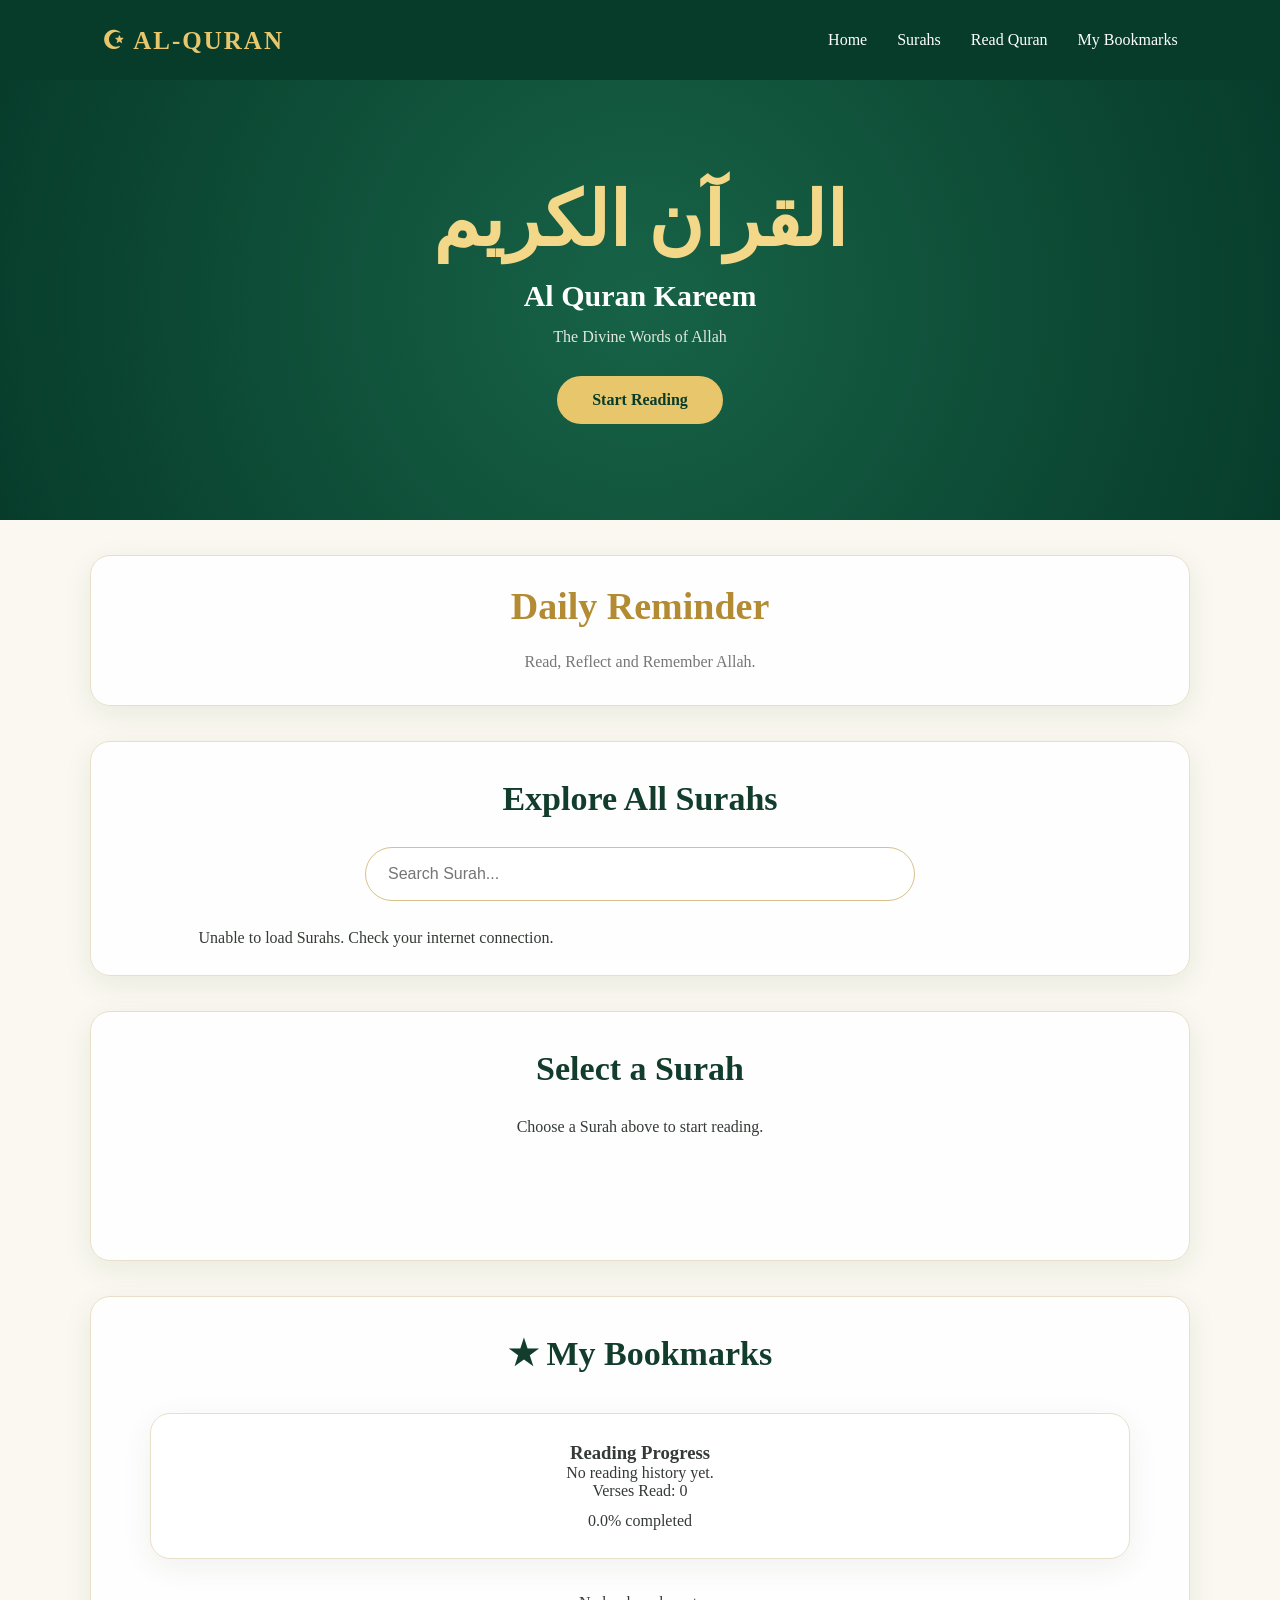
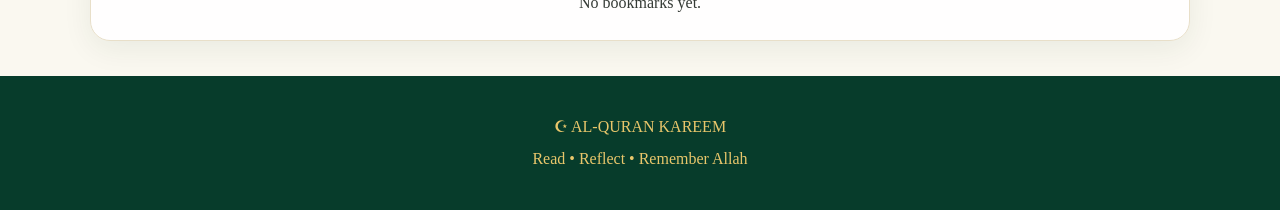
<file: index.html>
<!DOCTYPE html>
<html lang="en">
<head>
    <meta charset="UTF-8">
    <meta name="viewport" content="width=device-width, initial-scale=1.0">
    <title>Al Quran Kareem</title>
    <link rel="stylesheet" href="style.css">
</head>
<body>

    <!-- NAVBAR -->
    <header class="navbar">
        <div class="logo">☪ AL-QURAN</div>
        <nav>
            <a href="#">Home</a>
            <a href="#surahs">Surahs</a>
            <a href="#reader">Read Quran</a>
            <a href="#bookmarks">My Bookmarks</a>
        </nav>
    </header>

    <!-- HERO -->
    <section class="hero">
        <h1>القرآن الكريم</h1>
        <h2>Al Quran Kareem</h2>
        <p>The Divine Words of Allah</p>
        <a href="#surahs" class="btn">Start Reading</a>
    </section>

    <!-- DAILY SECTION -->
    <section class="daily">
        <h2>Daily Reminder</h2>
        <p>Read, Reflect and Remember Allah.</p>
    </section>

    <!-- SURAH SECTION -->
    <section id="surahs" class="surah-section">
        <h2>Explore All Surahs</h2>

        <input
            type="text"
            id="search"
            placeholder="Search Surah..."
        >

        <div id="surahList" class="surah-list">
            Loading Surahs...
        </div>
    </section>

    <!-- QURAN READER -->
    <section id="reader" class="reader">
        <h2 id="surahTitle">Select a Surah</h2>

        <div id="verses">
            Choose a Surah above to start reading.
        </div>
    </section>

    <!-- BOOKMARKS AND PROGRESS -->
    <section id="bookmarks" class="reader">
        <h2>★ My Bookmarks</h2>

        <section class="progress-section">
            <h3>Reading Progress</h3>

            <p id="lastRead">No reading history yet.</p>

            <p>
                Verses Read:
                <span id="versesRead">0</span>
            </p>

            <div class="progress-bar">
                <div id="progressFill"></div>
            </div>

            <p id="progressText">0% completed</p>
        </section>

        <div id="bookmarkList">
            No bookmarks saved yet.
        </div>
    </section>

    <!-- FOOTER -->
    <footer>
        <p>☪ AL-QURAN KAREEM</p>
        <p>Read • Reflect • Remember Allah</p>
    </footer>

    <script src="script.js"></script>

</body>
</html>
</file>
<file: style.css>
* {
    margin: 0;
    padding: 0;
    box-sizing: border-box;
    scroll-behavior: smooth;
}

body {
    font-family: Arial, sans-serif;
    background: #f8f7ef;
    color: #173d2e;
}

/* Navigation */
.navbar {
    height: 80px;
    padding: 0 8%;
    background: #073c2b;
    display: flex;
    justify-content: space-between;
    align-items: center;
    box-shadow: 0 4px 20px #0002;
}

.logo {
    font-size: 25px;
    font-weight: bold;
    color: #e8c66b;
    letter-spacing: 2px;
}

nav {
    display: flex;
    gap: 30px;
}

nav a {
    text-decoration: none;
    color: white;
    transition: .3s;
}

nav a:hover {
    color: #e8c66b;
}

/* Hero */
.hero {
    min-height: 440px;
    background:
        radial-gradient(circle, #176347, #073c2b);
    color: white;
    display: flex;
    flex-direction: column;
    justify-content: center;
    align-items: center;
    text-align: center;
    padding: 50px 20px;
}

.hero h1 {
    font-size: clamp(45px, 8vw, 75px);
    color: #f4d889;
    margin-bottom: 15px;
}

.hero h2 {
    font-size: 30px;
    margin-bottom: 15px;
}

.hero p {
    color: #e1e9df;
    margin-bottom: 30px;
}

.btn {
    text-decoration: none;
    background: #e8c66b;
    color: #073c2b;
    padding: 15px 35px;
    border-radius: 30px;
    font-weight: bold;
    transition: .3s;
}

.btn:hover {
    transform: translateY(-4px);
    box-shadow: 0 8px 25px #e8c66b66;
}

/* Bismillah */
.daily {
    text-align: center;
    padding: 65px 20px;
    background: white;
}

.daily h2 {
    color: #b38b32;
    font-size: clamp(25px, 5vw, 38px);
    margin-bottom: 20px;
}

.daily p {
    color: #777;
    line-height: 1.8;
}

/* Surah section */
.surah-section {
    padding: 65px 8%;
    text-align: center;
}

.surah-section h2 {
    font-size: 32px;
    margin-bottom: 25px;
}

#search {
    width: min(100%, 450px);
    padding: 15px;
    border: 1px solid #d7c58d;
    border-radius: 30px;
    outline: none;
    font-size: 16px;
    margin-bottom: 35px;
}

#search:focus {
    border-color: #176347;
    box-shadow: 0 0 10px #17634733;
}

.surah-list {
    display: grid;
    grid-template-columns: repeat(auto-fit, minmax(230px, 1fr));
    gap: 20px;
}

.surah-card {
    background: white;
    padding: 25px;
    border-radius: 15px;
    border: 1px solid #eee2bd;
    cursor: pointer;
    transition: .3s;
    text-align: left;
}

.surah-card:hover {
    transform: translateY(-6px);
    box-shadow: 0 10px 25px #0001;
    border-color: #c6a34e;
}

.surah-card h3 {
    color: #14583d;
    margin-bottom: 10px;
}

.surah-card p {
    color: #888;
    font-size: 14px;
}

.surah-card .arabic-name {
    color: #b38b32;
    font-size: 23px;
    text-align: right;
}

/* Quran reader */
.reader {
    padding: 65px 8%;
    background: #eaf1e9;
    text-align: center;
    min-height: 250px;
}

.reader h2 {
    color: #14583d;
    margin-bottom: 30px;
}

#verses {
    max-width: 850px;
    margin: auto;
}

.verse {
    background: white;
    padding: 25px;
    margin: 18px 0;
    border-radius: 12px;
    text-align: right;
    border-right: 4px solid #c6a34e;
}

.verse .arabic-text {
    font-size: 27px;
    line-height: 2;
    color: #164b36;
}

.verse .translation {
    direction: ltr;
    text-align: left;
    margin-top: 15px;
    line-height: 1.8;
    color: #666;
}

/* Footer */
footer {
    background: #073c2b;
    color: #e8c66b;
    text-align: center;
    padding: 35px;
    line-height: 2;
}

@media(max-width: 600px) {
    .navbar {
        padding: 0 5%;
        height: auto;
        min-height: 75px;
        flex-wrap: wrap;
        gap: 15px;
        padding-top: 15px;
        padding-bottom: 15px;
    }

    .logo {
        font-size: 20px;
    }

    nav {
        gap: 15px;
        font-size: 13px;
    }

    .surah-section {
        padding: 45px 5%;
    }
}

.surah-audio {
    background: #ffffff;
    padding: 20px;
    margin-bottom: 25px;
    border-radius: 12px;
    border: 1px solid #d6c58a;
}

.surah-audio h3 {
    color: #075b43;
    margin-bottom: 12px;
}

.surah-audio audio {
    width: 100%;
}

.bookmark-btn {
    background: #075b43;
    color: white;
    border: none;
    padding: 10px 18px;
    border-radius: 8px;
    cursor: pointer;
    margin-top: 15px;
    font-size: 14px;
    transition: 0.3s;
}

.bookmark-btn:hover {
    background: #c6a64b;
    color: #102c22;
    transform: translateY(-2px);
}
/* QURAN PAGE DESIGN */

.quran-page {
    max-width: 850px;
    min-height: 500px;
    margin: 30px auto;
    padding: 40px;
    background: #fffdf3;
    border: 5px double #c6a64b;
    border-radius: 8px;
    box-shadow: 0 8px 25px rgba(0,0,0,0.12);
}

.page-number {
    text-align: center;
    color: #075b43;
    padding-bottom: 20px;
    border-bottom: 1px solid #c6a64b;
    margin-bottom: 25px;
}

.quran-verse {
    padding: 18px 10px;
    margin-bottom: 15px;
    border-bottom: 1px solid #e8dfc4;
    text-align: center;
}

.quran-arabic {
    font-size: 29px;
    line-height: 2.2;
    color: #173d2c;
    direction: rtl;
    font-family: "Traditional Arabic", serif;
}

.ayah-number {
    display: inline-block;
    color: #a17b20;
    margin: 10px;
}

.page-controls {
    display: flex;
    align-items: center;
    justify-content: space-between;
    gap: 10px;
    margin-top: 30px;
}

.page-btn {
    background: #075b43;
    color: white;
    border: none;
    padding: 12px 18px;
    border-radius: 8px;
    cursor: pointer;
}

.page-btn:hover {
    background: #c6a64b;
    color: #102c22;
}

.page-btn:disabled {
    opacity: 0.4;
    cursor: not-allowed;
}

@media (max-width: 600px) {
    .quran-page {
        padding: 18px;
    }

    .quran-arabic {
        font-size: 23px;
    }

    .page-controls {
        flex-wrap: wrap;
        justify-content: center;
    }
}
.quran-page {
    max-width: 850px;
    min-height: 500px;
    margin: 30px auto;
    padding: 30px;
    background: #fffdf3;
    border: 5px double #c6a64b;
    border-radius: 10px;
}

.page-number {
    text-align: center;
    color: #075b43;
    padding: 15px;
    border-bottom: 2px solid #c6a64b;
}

.quran-verse {
    text-align: center;
    padding: 20px 5px;
    border-bottom: 1px solid #e8dfc4;
}

.quran-arabic {
    font-size: 30px;
    line-height: 2.2;
    direction: rtl;
    color: #173d2c;
}

.translation {
    color: #444;
    line-height: 1.8;
}

.page-controls {
    display: flex;
    justify-content: space-between;
    align-items: center;
    gap: 10px;
    margin-top: 30px;
}

.page-btn {
    background: #075b43;
    color: white;
    padding: 12px 20px;
    border: none;
    border-radius: 8px;
    cursor: pointer;
}

.page-btn:disabled {
    opacity: 0.4;
    cursor: not-allowed;
}
.quran-page {
    max-width: 750px;
    margin: 30px auto;
    padding: 25px;
    background: #fffdf3;
    border: 4px double #c6a64b;
    border-radius: 12px;
    text-align: center;
    box-shadow: 0 8px 25px rgba(0, 0, 0, 0.12);
}

.page-number {
    color: #075b43;
    border-bottom: 2px solid #c6a64b;
    padding-bottom: 15px;
}

.quran-page-image {
    display: block;
    width: 100%;
    max-width: 600px;
    height: auto;
    margin: 20px auto;
}

.page-controls {
    display: flex;
    justify-content: space-between;
    align-items: center;
    gap: 10px;
    margin-top: 20px;
}

.page-btn {
    background: #075b43;
    color: white;
    padding: 12px 20px;
    border: none;
    border-radius: 8px;
    cursor: pointer;
}

.page-btn:disabled {
    opacity: 0.4;
    cursor: not-allowed;
}

/* =================================
   PREMIUM MADINAH QURAN PAGE
================================= */

.quran-page {
    position: relative;
    max-width: 750px;
    margin: 35px auto;
    padding: 28px;
    background: linear-gradient(
        135deg,
        #fffef6,
        #f8efd8
    );
    border: 7px double #b58a32;
    border-radius: 14px;
    outline: 2px solid #e4c36b;
    outline-offset: 5px;
    box-shadow:
        0 12px 35px rgba(0, 0, 0, 0.15),
        inset 0 0 25px rgba(181, 138, 50, 0.12);
    overflow: hidden;
}

/* Decorative inner border */
.quran-page::before {
    content: "";
    position: absolute;
    inset: 10px;
    border: 1px solid #d5ad52;
    border-radius: 5px;
    pointer-events: none;
}

.page-number {
    position: relative;
    text-align: center;
    color: #075b43;
    font-size: 23px;
    padding: 15px;
    border-bottom: 2px solid #c6a64b;
}

/* Quran printed page image */
.quran-page-image {
    display: block;
    position: relative;
    z-index: 1;
    width: 100%;
    max-width: 600px;
    height: auto;
    margin: 20px auto;
    background: #fffdf3;
    border: 3px double #c6a64b;
    border-radius: 5px;
    box-shadow: 0 5px 18px rgba(0, 0, 0, 0.13);
    transform-origin: left center;
    backface-visibility: hidden;
}

/* Turn to next page */
.quran-page-image.turn-next {
    animation: turnNext 550ms ease-in-out;
}

/* Turn to previous page */
.quran-page-image.turn-prev {
    animation: turnPrev 550ms ease-in-out;
}

@keyframes turnNext {
    0% {
        opacity: 0.5;
        transform: perspective(1000px) rotateY(-12deg);
    }

    100% {
        opacity: 1;
        transform: perspective(1000px) rotateY(0deg);
    }
}

@keyframes turnPrev {
    0% {
        opacity: 0.5;
        transform: perspective(1000px) rotateY(12deg);
    }

    100% {
        opacity: 1;
        transform: perspective(1000px) rotateY(0deg);
    }
}

/* Page controls */
.page-controls {
    position: relative;
    z-index: 2;
    display: flex;
    justify-content: space-between;
    align-items: center;
    gap: 12px;
    margin-top: 25px;
}

.page-btn {
    background: linear-gradient(
        135deg,
        #087456,
        #064b39
    );
    color: white;
    padding: 13px 23px;
    border: 1px solid #c6a64b;
    border-radius: 8px;
    font-size: 15px;
    cursor: pointer;
    transition: 0.25s ease;
}

.page-btn:hover:not(:disabled) {
    background: #b58a32;
    color: #fff;
    transform: translateY(-2px);
    box-shadow: 0 5px 12px rgba(0, 0, 0, 0.15);
}

.page-btn:disabled {
    opacity: 0.4;
    cursor: not-allowed;
}

/* Respect reduced-motion preferences */
@media (prefers-reduced-motion: reduce) {
    .quran-page-image.turn-next,
    .quran-page-image.turn-prev {
        animation: none;
    }

    .page-btn {
        transition: none;
    }
}

/* Mobile layout */
@media (max-width: 600px) {
    .quran-page {
        padding: 18px;
        margin: 20px 10px;
    }

    .quran-page-image {
        width: 100%;
    }

    .page-btn {
        padding: 10px 14px;
        font-size: 13px;
    }
}
/* =================================
   QURAN PAGE - CLEAR READING DESIGN
================================= */

.quran-page {
    width: 95%;
    max-width: 750px;
    margin: 30px auto;
    padding: 20px;
    background: #fffdf5;
    border: 3px solid #c9a44c;
    border-radius: 15px;
    box-shadow: 0 8px 25px rgba(0, 0, 0, 0.15);
    text-align: center;
}

.quran-page-image {
    display: block;
    width: 100%;
    max-width: 680px;
    height: auto;
    margin: 15px auto;
    object-fit: contain;
    background: #fffdf5;
}

.page-number {
    font-size: 22px;
    color: #806020;
    margin-bottom: 15px;
    font-weight: bold;
}

.page-info {
    font-size: 16px;
    color: #555;
    margin: 15px 0;
}

.page-btn {
    padding: 12px 22px;
    font-size: 16px;
    border-radius: 8px;
    cursor: pointer;
}

/* Mobile reading */
@media (max-width: 600px) {
    .quran-page {
        width: 96%;
        padding: 10px;
        margin: 15px auto;
    }

    .quran-page-image {
        width: 100%;
        max-width: 100%;
    }

    .page-number {
        font-size: 19px;
    }

    .page-btn {
        padding: 10px 14px;
        font-size: 14px;
    }
}
/* ===================================
   PREMIUM QURAN READING DESIGN
=================================== */

.quran-page {
    width: 96%;
    max-width: 900px;
    margin: 30px auto;
    padding: 18px;
    background: #fffdf7;
    border: 2px solid #c49a3a;
    border-radius: 14px;
    box-shadow: 0 8px 24px rgba(50, 40, 15, 0.10);
    text-align: center;
}

/* Quran page image */
.quran-page-image {
    display: block;
    width: 100%;
    max-width: 780px;
    height: auto;
    margin: 15px auto;
    object-fit: contain;
    border: none;
    border-radius: 4px;
    box-shadow: 0 3px 12px rgba(0, 0, 0, 0.08);
}

/* Page heading */
.page-number {
    color: #075b43;
    font-size: 25px;
    font-weight: 700;
    padding-bottom: 14px;
    border-bottom: 1px solid #d5b45d;
}

/* Navigation area */
.page-controls {
    display: flex;
    align-items: center;
    justify-content: space-between;
    gap: 12px;
    margin-top: 20px;
    padding: 8px 0;
}

.page-info {
    color: #555;
    font-size: 16px;
    font-weight: 600;
}

/* Navigation buttons */
.page-btn {
    background: #075b43;
    color: white;
    border: none;
    border-radius: 9px;
    padding: 13px 22px;
    font-size: 16px;
    font-weight: 600;
    cursor: pointer;
    transition: 0.25s ease;
}

.page-btn:hover {
    background: #087653;
    transform: translateY(-2px);
}

.page-btn:disabled {
    opacity: 0.4;
    cursor: not-allowed;
    transform: none;
}

/* Mobile design */
@media (max-width: 600px) {
    .quran-page {
        width: 96%;
        padding: 10px;
        margin: 15px auto;
        border-radius: 10px;
    }

    .quran-page-image {
        width: 100%;
        margin: 10px auto;
    }

    .page-number {
        font-size: 19px;
    }

    .page-controls {
        gap: 6px;
    }

    .page-btn {
        padding: 10px 12px;
        font-size: 13px;
    }

    .page-info {
        font-size: 13px;
    }
}

@import url('https://fonts.googleapis.com/css2?family=Amiri:wght@400;700&display=swap');

/* Quran reading background */
.text-reader {
    max-width: 900px;
    margin: 25px auto;
    padding: 25px;
    background: #fffdf6;
    border: 2px solid #c49a3a;
    border-radius: 14px;
}

/* Arabic verse area */
.arabic-verses {
    padding: 15px 5px;
}

/* Each verse */
.ayah-card {
    padding: 20px 12px;
    margin-bottom: 15px;
    border-bottom: 1px solid #e8dfc9;
    animation: verseAppear 0.8s ease both;
}

/* Large Arabic letters */
.arabic-ayah {
    font-family: 'Amiri', serif;
    font-size: 38px;
    font-weight: 700;
    line-height: 2.1;
    color: #173e30;
    text-align: center;
    direction: rtl;
    margin: 5px 0 18px;
}

/* English translation */
.ayah-translation {
    font-size: 17px;
    line-height: 1.9;
    color: #444;
    text-align: left;
    margin: 12px 0;
}

/* Verse reference */
.ayah-reference {
    display: block;
    color: #a17a2c;
    text-align: center;
    font-size: 13px;
    margin-top: 10px;
}

/* Gentle appearance animation */
@keyframes verseAppear {
    from {
        opacity: 0;
        transform: translateY(12px);
    }
    to {
        opacity: 1;
        transform: translateY(0);
    }
}

/* Mobile reading */
@media (max-width: 600px) {
    .text-reader {
        padding: 12px;
    }

    .arabic-ayah {
        font-size: 30px;
        line-height: 2;
    }

    .ayah-translation {
        font-size: 16px;
    }
}

@import url('https://fonts.googleapis.com/css2?family=Amiri:wght@400;700&display=swap');

.text-reader {
    max-width: 900px;
    margin: 25px auto;
    padding: 25px;
    background: #fffdf6;
    border: 2px solid #c49a3a;
    border-radius: 14px;
}

.page-heading {
    text-align: center;
    padding: 15px;
    border-bottom: 2px solid #c49a3a;
    margin-bottom: 20px;
}

.page-heading h3 {
    color: #173e30;
}

.page-heading span {
    color: #a17a2c;
}

.ayah-card {
    padding: 20px 12px;
    margin-bottom: 15px;
    border-bottom: 1px solid #e8dfc9;
    animation: verseAppear 0.8s ease both;
}

.arabic-ayah {
    font-family: 'Amiri', serif;
    font-size: 38px;
    font-weight: 700;
    line-height: 2.1;
    color: #173e30;
    text-align: center;
    direction: rtl;
    margin: 5px 0 18px;
}

.ayah-translation {
    font-size: 17px;
    line-height: 1.9;
    color: #444;
    text-align: left;
    margin: 12px 0;
}

.ayah-reference {
    display: block;
    color: #a17a2c;
    text-align: center;
    font-size: 13px;
    margin-top: 10px;
}

.ayah-actions,
.page-navigation {
    display: flex;
    justify-content: center;
    align-items: center;
    flex-wrap: wrap;
    gap: 12px;
    margin-top: 20px;
}

.page-navigation button,
.ayah-actions button {
    padding: 10px 16px;
    border: none;
    border-radius: 8px;
    background: #173e30;
    color: white;
    cursor: pointer;
}

.page-navigation button:disabled {
    opacity: 0.4;
    cursor: not-allowed;
}

.page-number {
    color: #a17a2c;
    font-weight: bold;
}

.bookmark-item {
    padding: 15px;
    margin: 10px 0;
    border: 1px solid #c49a3a;
    border-radius: 10px;
}

.bookmark-arabic {
    font-family: 'Amiri', serif;
    font-size: 25px;
    direction: rtl;
    text-align: right;
    line-height: 2;
}

@keyframes verseAppear {
    from {
        opacity: 0;
        transform: translateY(12px);
    }

    to {
        opacity: 1;
        transform: translateY(0);
    }
}

@media (max-width: 600px) {
    .text-reader {
        padding: 12px;
    }

    .arabic-ayah {
        font-size: 30px;
        line-height: 2;
    }

    .ayah-translation {
        font-size: 16px;
    }
}

/* =====================================
   MS9 QURAN - PREMIUM DESIGN
===================================== */

:root {
    --quran-green: #123d2d;
    --quran-dark: #09271d;
    --quran-gold: #c59b45;
    --quran-cream: #faf8f0;
    --quran-white: #ffffff;
    --quran-text: #343a35;
}

* {
    box-sizing: border-box;
}

body {
    background: var(--quran-cream);
    color: var(--quran-text);
    font-family: Georgia, serif;
}

/* Main sections */

#surahs,
#reader,
#bookmarks,
.progress-section,
.daily {
    width: min(1100px, 94%);
    margin: 35px auto;
    padding: 28px;
    background: rgba(255, 255, 255, 0.92);
    border: 1px solid #e8dfc9;
    border-radius: 20px;
    box-shadow: 0 8px 30px rgba(20, 50, 35, 0.07);
}

/* Section headings */

#surahs h2,
#reader h2,
#bookmarks h2,
.progress-section h2 {
    color: var(--quran-green);
    text-align: center;
    font-size: clamp(23px, 4vw, 34px);
    margin: 5px 0 25px;
    line-height: 1.4;
}

/* Search box */

#search {
    display: block;
    width: min(550px, 100%);
    margin: 0 auto 28px;
    padding: 17px 22px;
    border: 1px solid #d8c18b;
    border-radius: 50px;
    outline: none;
    background: white;
    font-size: 16px;
    transition: 0.3s ease;
}

#search:focus {
    border-color: var(--quran-gold);
    box-shadow: 0 0 0 4px rgba(197, 155, 69, 0.14);
}

/* Surah list layout */

#surahList {
    display: grid;
    grid-template-columns: repeat(2, minmax(0, 1fr));
    gap: 14px;
}

/* Surah cards */

.surah-item {
    width: 100%;
    min-height: 85px;
    display: flex;
    align-items: center;
    gap: 13px;
    padding: 15px;
    text-align: left;
    background: #fffefa;
    border: 1px solid #e7dcc0;
    border-radius: 14px;
    color: var(--quran-dark);
    cursor: pointer;
    transition: transform 0.25s ease,
                box-shadow 0.25s ease,
                border-color 0.25s ease;
}

.surah-item:hover {
    transform: translateY(-4px);
    border-color: var(--quran-gold);
    box-shadow: 0 8px 20px rgba(20, 50, 35, 0.10);
}

.surah-number {
    min-width: 38px;
    height: 38px;
    display: grid;
    place-items: center;
    border-radius: 50%;
    background: var(--quran-green);
    color: white;
    font-weight: bold;
}

.surah-details {
    flex: 1;
    min-width: 0;
    display: flex;
    flex-direction: column;
    gap: 5px;
}

.surah-details strong {
    font-size: 15px;
}

.surah-details small {
    color: #777;
    font-size: 12px;
}

.surah-arabic {
    font-size: 21px;
    color: var(--quran-green);
    white-space: nowrap;
}

/* Quran reading page */

.text-reader {
    max-width: 850px;
    margin: 25px auto;
    padding: 30px;
    background: #fffef9;
    border: 2px solid var(--quran-gold);
    border-radius: 18px;
    box-shadow: 0 10px 30px rgba(30, 55, 40, 0.08);
}

.page-heading {
    text-align: center;
    padding: 15px;
    margin-bottom: 25px;
    border-bottom: 2px solid #e8d7ad;
}

.page-heading h3 {
    color: var(--quran-green);
    font-size: 25px;
}

.page-heading p {
    color: #777;
}

.page-heading span {
    color: #a17a2c;
    font-size: 13px;
}

/* Individual verses */

.ayah-card {
    padding: 25px 12px;
    margin-bottom: 12px;
    border-bottom: 1px solid #eee6d5;
    animation: verseAppear 0.6s ease both;
}

.arabic-ayah {
    font-family: "Amiri", "Traditional Arabic", serif;
    font-size: clamp(30px, 4vw, 43px);
    font-weight: 700;
    line-height: 2.2;
    color: #153e2e;
    text-align: center;
    direction: rtl;
    margin: 5px 0 22px;
}

.ayah-translation {
    font-family: Arial, sans-serif;
    font-size: 16px;
    line-height: 1.9;
    color: #505750;
    text-align: left;
    margin: 15px 0;
}

.ayah-reference {
    display: block;
    color: #a17a2c;
    text-align: center;
    font-size: 13px;
    margin-top: 15px;
}

/* Buttons */

.ayah-actions,
.page-navigation {
    display: flex;
    justify-content: center;
    align-items: center;
    flex-wrap: wrap;
    gap: 12px;
    margin-top: 22px;
}

.page-navigation button,
.ayah-actions button,
.bookmark-item button {
    padding: 11px 19px;
    border: 0;
    border-radius: 30px;
    background: var(--quran-green);
    color: white;
    font-size: 14px;
    cursor: pointer;
    transition: 0.25s ease;
}

.page-navigation button:hover,
.ayah-actions button:hover,
.bookmark-item button:hover {
    background: var(--quran-gold);
    color: #17291e;
    transform: translateY(-2px);
}

.page-navigation button:disabled {
    opacity: 0.4;
    cursor: not-allowed;
    transform: none;
}

.page-number {
    color: var(--quran-green);
    font-weight: bold;
}

/* Bookmarks */

.bookmark-item {
    padding: 18px;
    margin: 12px 0;
    background: #fffefa;
    border: 1px solid #e7dcc0;
    border-radius: 14px;
}

.bookmark-arabic {
    font-family: "Amiri", serif;
    font-size: 27px;
    line-height: 2;
    color: var(--quran-green);
    text-align: right;
    direction: rtl;
}

/* Reading progress */

.progress-card {
    padding: 20px;
    background: #fffefa;
    border: 1px solid #e7dcc0;
    border-radius: 15px;
}

#progressFill {
    height: 12px;
    background: var(--quran-gold);
    border-radius: 20px;
    transition: width 0.5s ease;
}

/* Animations */

@keyframes verseAppear {
    from {
        opacity: 0;
        transform: translateY(12px);
    }

    to {
        opacity: 1;
        transform: translateY(0);
    }
}

/* Mobile layout */

@media (max-width: 650px) {
    #surahs,
    #reader,
    #bookmarks,
    .progress-section,
    .daily {
        width: 96%;
        padding: 16px;
        margin: 18px auto;
    }

    #surahList {
        grid-template-columns: 1fr;
    }

    .surah-item {
        min-height: 75px;
    }

    .text-reader {
        padding: 14px;
    }

    .arabic-ayah {
        font-size: 31px;
        line-height: 2.1;
    }

    .ayah-translation {
        font-size: 15px;
    }
}

/* =====================================
   MS9 QURAN READER CONTROLS
===================================== */

.reader-controls {
    text-align: center;
    padding: 22px 12px;
    margin-bottom: 25px;
    background: #f5f0e2;
    border: 1px solid #d8bd7c;
    border-radius: 15px;
}

.reader-controls h3 {
    color: #123d2d;
    font-size: 23px;
    margin-bottom: 18px;
}

.reader-control-buttons,
.font-controls {
    display: flex;
    justify-content: center;
    align-items: center;
    flex-wrap: wrap;
    gap: 10px;
    margin: 12px 0;
}

.reader-controls button,
.audio-button {
    padding: 10px 16px;
    border: none;
    border-radius: 25px;
    background: #123d2d;
    color: white;
    cursor: pointer;
    transition: 0.25s ease;
}

.reader-controls button:hover,
.audio-button:hover {
    background: #c59b45;
    color: #10291e;
    transform: translateY(-2px);
}

.reader-reciter {
    color: #80652e;
    font-size: 13px;
    margin-top: 15px;
}

.font-controls span {
    color: #123d2d;
    font-weight: bold;
}

@media (max-width: 600px) {
    .reader-control-buttons button {
        font-size: 12px;
        padding: 10px;
    }

    .reader-controls {
        padding: 15px 8px;
    }
}

.reader-controls {
    background: #123d2d;
    color: white;
    padding: 25px 15px;
    border-radius: 18px;
    text-align: center;
    margin-bottom: 25px;
}

.reader-controls h3 {
    color: #e5c477;
    font-size: 24px;
}

#audioStatus {
    color: #f3dfad;
    margin: 15px;
}

.reader-control-buttons {
    display: flex;
    flex-wrap: wrap;
    justify-content: center;
    gap: 10px;
}

.reader-control-buttons button {
    padding: 11px 16px;
    border: 1px solid #d3b56e;
    border-radius: 25px;
    background: #f9f5e9;
    color: #123d2d;
    cursor: pointer;
    font-weight: bold;
}

.reader-control-buttons button:hover {
    background: #d3b56e;
}
.reader-controls {
    background: #123d2d;
    color: white;
    padding: 22px;
    border-radius: 18px;
    margin-bottom: 25px;
    text-align: center;
}

.reader-controls h3 {
    color: #e5c477;
}

.reader-control-buttons,
.font-controls {
    display: flex;
    flex-wrap: wrap;
    justify-content: center;
    gap: 10px;
    margin: 15px 0;
}

.reader-control-buttons button,
.font-controls button {
    padding: 11px 16px;
    border: 1px solid #d3b56e;
    border-radius: 25px;
    background: #faf8f0;
    color: #123d2d;
    cursor: pointer;
    font-weight: bold;
}

.reader-control-buttons button:hover,
.font-controls button:hover {
    background: #d3b56e;
}

.arabic-ayah {
    font-family: "Amiri", serif;
    direction: rtl;
    line-height: 2.2;
    text-align: right;
}
/* =================================
   MS9 QURAN - ANIMATED BUTTONS
================================= */

/* Common button animation */
button {
    position: relative;
    overflow: hidden;
    transition:
        transform 0.3s ease,
        background 0.3s ease,
        color 0.3s ease,
        box-shadow 0.3s ease;
    cursor: pointer;
}

/* Hover animation */
button:hover:not(:disabled) {
    transform: translateY(-4px) scale(1.03);
    box-shadow: 0 8px 20px rgba(197, 155, 69, 0.3);
}

/* Click animation */
button:active:not(:disabled) {
    transform: scale(0.94);
    box-shadow: 0 2px 8px rgba(197, 155, 69, 0.2);
}

/* Gold animated reader buttons */
.reader-control-buttons button,
.font-controls button {
    border: 1px solid #d3b56e;
    background: linear-gradient(135deg, #fffdf5, #ead9a8);
    color: #123d2d;
    font-weight: bold;
}

.reader-control-buttons button:hover,
.font-controls button:hover {
    background: linear-gradient(135deg, #e5c477, #c59b45);
    box-shadow: 0 0 18px rgba(229, 196, 119, 0.6);
}

/* Surah list buttons */
.surah-item {
    transition: all 0.3s ease;
}

.surah-item:hover {
    transform: translateX(7px);
    border-color: #c59b45;
    box-shadow: 0 5px 18px rgba(197, 155, 69, 0.2);
}

/* Bookmark buttons */
.bookmark-button:hover {
    background: #c59b45;
    color: white;
}

/* Audio buttons */
.audio-button:hover {
    background: #123d2d;
    color: white;
}

/* Page navigation */
.page-navigation button:hover:not(:disabled) {
    background: #c59b45;
    color: white;
}

/* Disabled buttons */
button:disabled {
    opacity: 0.45;
    cursor: not-allowed;
    transform: none;
    box-shadow: none;
}

/* Smooth button entrance */
.reader-control-buttons button {
    animation: buttonEntrance 0.6s ease both;
}

.reader-control-buttons button:nth-child(2) {
    animation-delay: 0.08s;
}

.reader-control-buttons button:nth-child(3) {
    animation-delay: 0.16s;
}

.reader-control-buttons button:nth-child(4) {
    animation-delay: 0.24s;
}

.reader-control-buttons button:nth-child(5) {
    animation-delay: 0.32s;
}

.reader-control-buttons button:nth-child(6) {
    animation-delay: 0.40s;
}

@keyframes buttonEntrance {
    from {
        opacity: 0;
        transform: translateY(15px);
    }

    to {
        opacity: 1;
        transform: translateY(0);
    }
}

/* Respect reduced-motion preferences */
@media (prefers-reduced-motion: reduce) {
    button,
    .surah-item {
        animation: none !important;
        transition: none !important;
    }
}

/* =================================
   MS9 QURAN BUTTON SPACING
================================= */

.reader-control-buttons {
    display: flex;
    flex-wrap: wrap;
    justify-content: center;
    align-items: center;
    gap: 16px;
    padding: 12px;
}

.reader-control-buttons button {
    margin: 5px;
    padding: 13px 20px;
    min-width: 145px;
    border-radius: 30px;
}

.font-controls {
    display: flex;
    justify-content: center;
    align-items: center;
    gap: 18px;
    margin-top: 22px;
}

.font-controls button {
    min-width: 55px;
    padding: 12px 18px;
}

/* Mobile spacing */
@media (max-width: 600px) {
    .reader-control-buttons {
        gap: 12px;
    }

    .reader-control-buttons button {
        min-width: 125px;
        padding: 12px 14px;
    }
}

/* =====================================
   MS9 QURAN - PREMIUM ANIMATED BUTTONS
===================================== */

button {
    position: relative;
    overflow: hidden;
    padding: 12px 22px;
    border: 1px solid #d6ad55;
    border-radius: 12px;
    background: linear-gradient(135deg, #07583d, #123d2d);
    color: #f5d98c;
    font-size: 15px;
    font-weight: 600;
    cursor: pointer;
    transition:
        transform 0.3s ease,
        box-shadow 0.3s ease,
        background 0.3s ease;
}

/* Hover animation */
button:hover:not(:disabled) {
    transform: translateY(-4px) scale(1.03);
    background: linear-gradient(135deg, #b98b32, #e5c477);
    color: #123d2d;
    box-shadow: 0 8px 25px rgba(218, 177, 87, 0.4);
}

/* Click animation */
button:active:not(:disabled) {
    transform: scale(0.94);
}

/* Golden shine animation */
button::before {
    content: "";
    position: absolute;
    top: 0;
    left: -120%;
    width: 60%;
    height: 100%;
    background: linear-gradient(
        120deg,
        transparent,
        rgba(255, 255, 255, 0.35),
        transparent
    );
    transform: skewX(-25deg);
    transition: left 0.6s ease;
    pointer-events: none;
}

button:hover::before {
    left: 150%;
}

/* Disabled buttons */
button:disabled {
    opacity: 0.4;
    cursor: not-allowed;
    transform: none;
    box-shadow: none;
}

/* Keyboard accessibility */
button:focus-visible {
    outline: 3px solid #e5c477;
    outline-offset: 4px;
}

/* =====================================
   MS9 QURAN - CLEAN BUTTON DESIGN
===================================== */

/* General buttons */
button {
    border: 1px solid #d9b45b;
    border-radius: 25px;
    padding: 11px 22px;
    background: #124431;
    color: #ffffff;
    font-weight: 600;
    cursor: pointer;
    transition: all 0.25s ease;
}

/* Audio controls */
.audio-controls button {
    border: none;
    background: transparent;
    color: #ffffff;
    padding: 10px 13px;
}

.audio-controls button:hover {
    color: #e5c477;
    background: rgba(255, 255, 255, 0.08);
    transform: translateY(-2px);
}

/* Font controls */
.font-controls button {
    background: linear-gradient(135deg, #fffdf0, #e8d79d);
    color: #124431;
    border: 1px solid #d9b45b;
    min-width: 60px;
}

.font-controls button:hover {
    background: #e5c477;
    transform: translateY(-3px);
}

/* Page navigation */
.page-navigation button {
    background: #124431;
    color: #f5df9b;
}

.page-navigation button:hover {
    background: #d6ad55;
    color: #123d2d;
    transform: translateY(-2px);
}

/* Listen and bookmark */
.audio-button,
.bookmark-button {
    padding: 9px 17px;
    margin: 5px;
    font-size: 13px;
}

.bookmark-button {
    background: #fffaf0;
    color: #124431;
}

/* Surah selection */
.surah-item {
    background: #fffefa;
    color: #124431;
    border: 1px solid #eadbb8;
    border-radius: 15px;
}

.surah-item:hover {
    background: #f7f0df;
    border-color: #c9a34e;
    transform: translateY(-3px);
}

/* Disabled buttons */
button:disabled {
    opacity: 0.4;
    cursor: not-allowed;
    transform: none;
}

/* =====================================
   MS9 QURAN - SPACING & PREMIUM LAYOUT
===================================== */

/* Main reader controls */
.reader-controls {
    padding: 28px 22px;
    margin: 25px auto;
    border-radius: 22px;
    display: flex;
    flex-direction: column;
    align-items: center;
    gap: 22px;
}

/* Reciter selection */
.voice-selector {
    display: flex;
    justify-content: center;
    align-items: center;
    flex-wrap: wrap;
    gap: 15px;
    margin-bottom: 5px;
}

/* Audio button spacing */
.audio-controls {
    display: flex;
    justify-content: center;
    align-items: center;
    flex-wrap: wrap;
    gap: 14px 20px;
    width: 100%;
}

/* Audio buttons */
.audio-controls button {
    padding: 12px 18px;
    border-radius: 12px;
    min-width: 105px;
}

/* Audio status */
#audioStatus {
    margin: 5px 0;
    padding: 8px 18px;
    line-height: 1.6;
}

/* Font controls */
.font-controls {
    display: flex;
    justify-content: center;
    gap: 18px;
    margin-top: 5px;
}

.font-controls button {
    min-width: 65px;
    padding: 12px 20px;
}

/* Page navigation */
.page-navigation {
    display: flex;
    justify-content: space-between;
    align-items: center;
    flex-wrap: wrap;
    gap: 18px;
    margin: 35px 0 15px;
    padding: 20px 10px;
}

.page-navigation button {
    padding: 13px 22px;
    min-width: 145px;
}

/* Ayah cards */
.ayah-card {
    margin: 22px 0;
    padding: 25px;
    border-radius: 16px;
}

/* Ayah action buttons */
.ayah-actions {
    display: flex;
    justify-content: center;
    flex-wrap: wrap;
    gap: 12px;
    margin-top: 20px;
}

/* Mobile spacing */
@media (max-width: 600px) {
    .reader-controls {
        padding: 22px 12px;
        gap: 18px;
    }

    .audio-controls {
        gap: 12px;
    }

    .audio-controls button {
        min-width: 115px;
    }

    .page-navigation {
        justify-content: center;
    }

    .page-navigation button {
        width: 100%;
    }
}

/* ==========================================
   MS9 QURAN - PROFESSIONAL AUDIO PANEL
========================================== */

.reader-controls {
    width: 100%;
    max-width: 760px;
    box-sizing: border-box;
    margin: 35px auto;
    padding: 35px 30px;
    display: flex;
    flex-direction: column;
    align-items: center;
    gap: 25px;

    background: linear-gradient(
        145deg,
        #164b38,
        #0c3528
    );

    border: 1px solid #d5b15c;
    border-radius: 22px;

    box-shadow:
        0 12px 30px rgba(18, 61, 45, 0.12),
        inset 0 1px 0 rgba(255, 255, 255, 0.08);
}


/* ==================================================
   MS9 QURAN KAREEM - PRO MAX AUDIO CONTROL PANEL
================================================== */

/* MAIN AUDIO PANEL */

.reader-controls {
    width: 100%;
    max-width: 760px;
    box-sizing: border-box;
    margin: 35px auto;
    padding: 38px 32px;

    display: flex;
    flex-direction: column;
    align-items: center;
    gap: 27px;

    background:
        radial-gradient(
            circle at top,
            rgba(45, 110, 79, 0.35),
            transparent 65%
        ),
        linear-gradient(145deg, #164b38, #092f23);

    border: 1.5px solid #d6b15d;
    border-radius: 24px;

    box-shadow:
        0 15px 40px rgba(12, 48, 34, 0.16),
        inset 0 1px 0 rgba(255,255,255,0.10);

    transition: box-shadow 0.3s ease;
}

.reader-controls:hover {
    box-shadow:
        0 18px 45px rgba(12, 48, 34, 0.22),
        0 0 18px rgba(214, 177, 93, 0.10);
}


/* RECITER SELECTOR */

.voice-selector {
    width: 100%;
    display: flex;
    justify-content: center;
    align-items: center;
    flex-wrap: wrap;
    gap: 14px;
}

.voice-selector label {
    color: #f3dfaa;
    font-family: Georgia, serif;
    font-size: 16px;
    font-weight: 600;
    letter-spacing: 0.3px;
}

.voice-selector select {
    width: 260px;
    max-width: 100%;
    padding: 13px 17px;

    background: #fffdf5;
    color: #123d2d;

    border: 1px solid #d9b45b;
    border-radius: 12px;

    font-size: 14px;
    font-weight: 600;

    outline: none;
    cursor: pointer;

    transition: all 0.3s ease;
}

.voice-selector select:hover,
.voice-selector select:focus {
    border-color: #f4d88d;
    box-shadow: 0 0 0 4px rgba(229, 196, 119, 0.15);
}


/* AUDIO BUTTON CONTAINER */

.audio-controls {
    width: 100%;

    display: flex;
    justify-content: center;
    align-items: center;
    flex-wrap: wrap;

    gap: 15px;
    padding: 8px 0;
}


/* AUDIO BUTTON DESIGN */

.audio-controls button {
    min-width: 125px;
    padding: 14px 17px;

    background: rgba(255, 255, 255, 0.07);
    color: #fffdf4;

    border: 1px solid rgba(224, 195, 124, 0.45);
    border-radius: 13px;

    font-size: 14px;
    font-weight: 600;
    letter-spacing: 0.2px;

    cursor: pointer;

    transition:
        background 0.3s ease,
        color 0.3s ease,
        transform 0.3s ease,
        box-shadow 0.3s ease;
}

.audio-controls button:hover {
    background: linear-gradient(135deg, #e8ca80, #c99b43);
    color: #123d2d;

    transform: translateY(-3px);

    box-shadow:
        0 7px 18px rgba(0, 0, 0, 0.15);
}

.audio-controls button:active {
    transform: scale(0.96);
}


/* AUDIO STATUS */

#audioStatus {
    min-width: 180px;
    margin: 0;
    padding: 10px 22px;

    color: #f4d98f;
    background: rgba(255, 255, 255, 0.05);

    border: 1px solid rgba(214, 177, 93, 0.25);
    border-radius: 30px;

    font-family: Georgia, serif;
    font-size: 15px;
    text-align: center;
    letter-spacing: 0.4px;
}


/* FONT CONTROL CONTAINER */

.font-controls {
    display: flex;
    justify-content: center;
    align-items: center;
    gap: 18px;

    margin-top: 3px;
}


/* A+ AND A- BUTTONS */

.font-controls button {
    width: 68px;
    height: 52px;

    background: linear-gradient(145deg, #fff9e7, #e8d69f);
    color: #124431;

    border: 1px solid #d5ae55;
    border-radius: 30px;

    font-size: 17px;
    font-weight: 700;

    box-shadow: 0 5px 12px rgba(0,0,0,0.12);

    transition: all 0.3s ease;
}

.font-controls button:hover {
    background: linear-gradient(145deg, #f4d98f, #d9b45b);
    transform: translateY(-4px);
    box-shadow: 0 8px 18px rgba(0,0,0,0.18);
}

.font-controls button:active {
    transform: scale(0.94);
}


/* KEYBOARD ACCESSIBILITY */

.reader-controls button:focus-visible,
.reader-controls select:focus-visible {
    outline: 3px solid #f3d88f;
    outline-offset: 4px;
}


/* MOBILE RESPONSIVE DESIGN */

@media (max-width: 600px) {

    .reader-controls {
        padding: 25px 15px;
        margin: 25px auto;
        gap: 22px;
        border-radius: 18px;
    }

    .voice-selector {
        flex-direction: column;
        gap: 12px;
    }

    .voice-selector select {
        width: 100%;
    }

    .audio-controls {
        display: grid;
        grid-template-columns: repeat(2, minmax(0, 1fr));
        gap: 12px;
    }

    .audio-controls button {
        width: 100%;
        min-width: 0;
        padding: 13px 6px;
        font-size: 12px;
    }

    #audioStatus {
        width: 85%;
        min-width: 0;
    }

    .font-controls {
        gap: 20px;
    }
}


/* SMALL MOBILE SCREENS */

@media (max-width: 360px) {

    .reader-controls {
        padding: 20px 10px;
    }

    .audio-controls {
        gap: 9px;
    }

    .audio-controls button {
        font-size: 11px;
        padding: 12px 4px;
    }
}


/* REDUCED MOTION ACCESSIBILITY */

@media (prefers-reduced-motion: reduce) {

    .reader-controls,
    .reader-controls button,
    .reader-controls select {
        transition: none;
    }
}

/* ==========================================
   MS9 QURAN - PREMIUM MUSHAF PAGE DESIGN
========================================== */

/* OUTER QURAN PAGE */
.quran-page {
    width: 100%;
    max-width: 850px;
    box-sizing: border-box;
    margin: 35px auto;
    padding: 35px 28px;

    background: #fffefa;
    border: 5px double #d5ad55;
    border-radius: 18px;

    box-shadow:
        0 12px 35px rgba(30, 55, 38, 0.09),
        inset 0 0 0 5px rgba(213, 173, 85, 0.07);
}

/* PAGE HEADING */
.page-heading {
    text-align: center;
    padding: 15px 10px 25px;
    margin-bottom: 35px;
    border-bottom: 1px solid #d9bd7c;
}

.page-heading h3 {
    color: #124431;
    font-family: Georgia, serif;
    font-size: 30px;
    margin: 0 0 8px;
}

.page-heading p {
    color: #777;
    font-size: 17px;
    margin: 7px 0;
}

.page-heading span {
    display: inline-block;
    color: #a77a25;
    font-family: Georgia, serif;
    font-size: 14px;
    margin-top: 5px;
}

/* AYAH CONTAINER */
.arabic-verses {
    display: flex;
    flex-direction: column;
    gap: 28px;
}

/* AYAH CARD */
.ayah-card {
    position: relative;
    padding: 28px 22px;
    margin: 0;

    background: #fffefa;
    border: 1px solid #eadbb8;
    border-radius: 14px;

    transition:
        border-color 0.3s ease,
        box-shadow 0.3s ease,
        transform 0.3s ease;
}

.ayah-card:hover {
    border-color: #d5ad55;
    box-shadow: 0 8px 22px rgba(35, 70, 48, 0.07);
    transform: translateY(-2px);
}

/* ARABIC TEXT */
.arabic-ayah {
    color: #123d2d;
    font-family: "Amiri", "Traditional Arabic", serif;
    font-size: 38px;
    font-weight: 500;
    line-height: 2.2;
    text-align: center;
    direction: rtl;

    margin: 5px 0 25px;
    overflow-wrap: break-word;
}

/* ENGLISH TRANSLATION */
.ayah-translation {
    color: #555;
    font-family: Georgia, serif;
    font-size: 16px;
    line-height: 1.9;
    text-align: left;

    padding: 15px 5px;
    margin: 15px 0;
    border-top: 1px solid #eee5d1;
}

/* AYAH REFERENCE */
.ayah-reference {
    display: block;
    text-align: center;
    color: #a77a25;
    font-size: 13px;
    font-weight: 600;
    margin: 12px 0;
}

/* AYAH BUTTONS */
.ayah-actions {
    display: flex;
    justify-content: center;
    align-items: center;
    flex-wrap: wrap;
    gap: 12px;
    margin-top: 18px;
}

/* PAGE NAVIGATION */
.page-navigation {
    display: flex;
    justify-content: space-between;
    align-items: center;
    flex-wrap: wrap;
    gap: 15px;

    margin-top: 40px;
    padding: 22px 5px 5px;
    border-top: 1px solid #e3d1a7;
}

.page-navigation button {
    min-width: 145px;
    padding: 13px 18px;
}

.page-number {
    color: #997128;
    font-weight: 600;
    font-size: 14px;
}

/* MOBILE DESIGN */
@media (max-width: 600px) {

    .quran-page {
        padding: 20px 12px;
        border-width: 3px;
        margin: 20px auto;
    }

    .page-heading h3 {
        font-size: 24px;
    }

    .arabic-verses {
        gap: 18px;
    }

    .ayah-card {
        padding: 20px 12px;
    }

    .arabic-ayah {
        font-size: 30px;
        line-height: 2;
    }

    .ayah-translation {
        font-size: 14px;
        line-height: 1.8;
    }

    .page-navigation {
        justify-content: center;
    }

    .page-navigation button {
        flex: 1 1 100%;
    }
}

/* REDUCED MOTION */
@media (prefers-reduced-motion: reduce) {
    .ayah-card {
        transition: none;
    }
}
</file>
